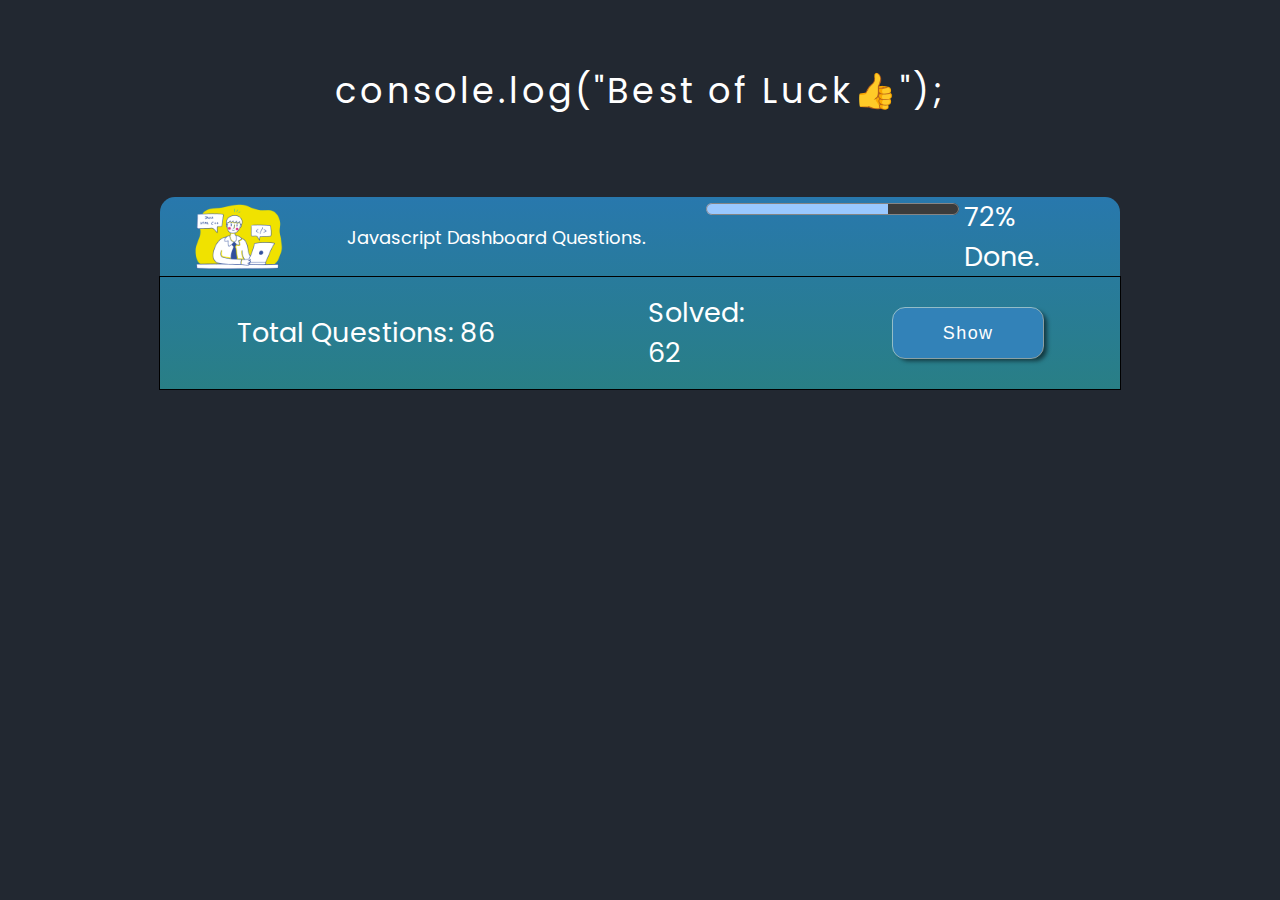
<file: index.html>
<!DOCTYPE html>
<html lang="en">
	<head>
		<meta charset="UTF-8" />
		<meta http-equiv="X-UA-Compatible" content="IE=edge" />
		<meta name="viewport" content="width=device-width, initial-scale=1.0" />

		<!-- Favicons -->
		<link rel="shortcut icon" type="image/x-icon" href="./Images/meeting.ico">

		<!-- Fonts CDN -->
		<style>
			@import url("https://fonts.googleapis.com/css2?family=Poppins:wght@400;500&display=swap");
		</style>

		<link rel="stylesheet" href="./CSS/home-page.css" />

		<title>JS Interview Questions</title>
	</head>
	<body>
		<div id="main-container1" class="main-container">
			<header id="hello-msg">console.log("Best of Luck👍");</header>
			<div class="main-parent">
				<div id="containerHeader1" class="containerHeader">
					<div id="subHeader1" class="subHeaderRows">
						<img src="./Images/lime-programmer-2.png" alt="Java Script file icon." />
						<p class="headerPara">Javascript Dashboard Questions.</p>
						<div id="progress-container">
							<progress class="headerProgressBar" max="100" value="72"></progress>
							<div id="progressText">72% Done.</div>
						</div>
					</div>
					<div id="subHeader2" class="subHeaderRows">
						<p id="subHeader2-para1">Total Questions: 86</p>
						<div id="solved-div">
							<div id="solved-color"></div>
							<p id="solved-para">Solved: 62</p>
						</div>
						<button id="button1" onclick="myFunction()" class="show-text button"></button>
					</div>
				</div>
				<div class="content-div-parent">
					<div id="content-div1" class="no-display">
						<a id="contentBox1" class="contentBox" href="./Indexes/Day-1.html">Day-1</a>
						<a id="contentBox2" class="contentBox" href="./Indexes/Day-1.html">Day-2</a>
						<a id="contentBox3" class="contentBox" href="./Indexes/Day-2">Day-3</a>
						<a id="contentBox4" class="contentBox" href="./Indexes/Day-3">Day-4</a>
						<a id="contentBox5" class="contentBox" href="./Indexes/Day-4">Day-5</a>
						<a id="contentBox6" class="contentBox" href="./Indexes/Day-5">Day-6</a>
					</div>
				</div>
			</div>
		</div>
		<script src="./script.js"></script>
	</body>
</html>
</file>
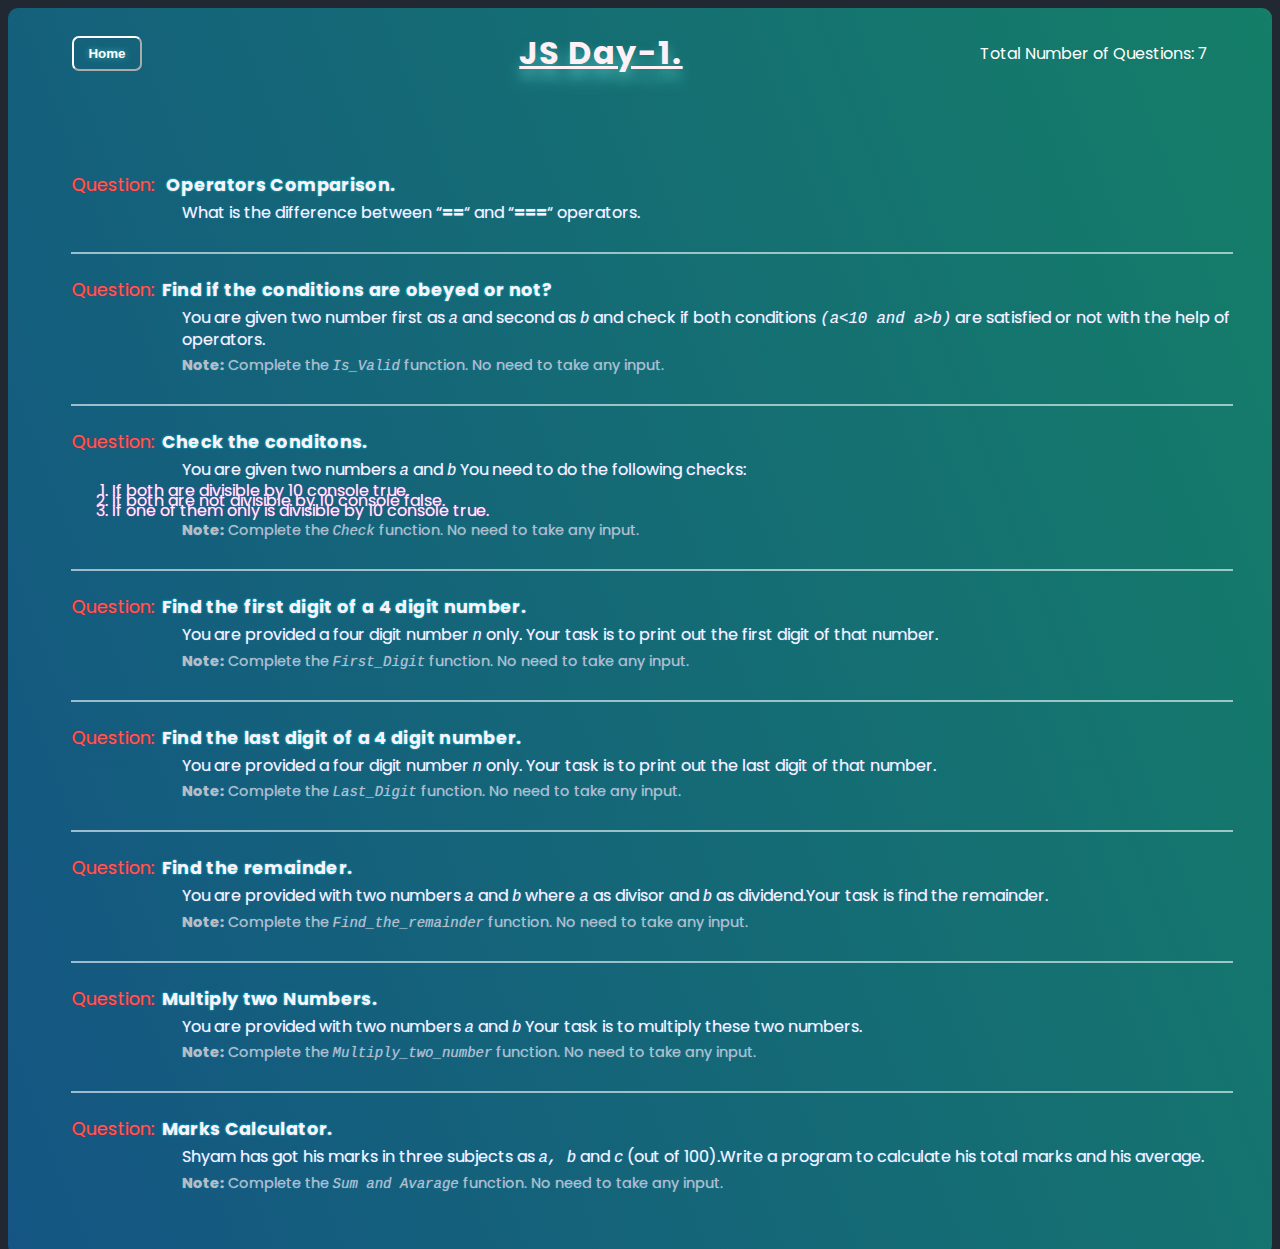
<file: Indexes/Day-1.html>
<!DOCTYPE html>
<html lang="en">
    <head>
        <meta charset="UTF-8" />
        <meta http-equiv="X-UA-Compatible" content="IE=edge" />
        <meta name="viewport" content="width=device-width,  initial-scale=1.0" />

        <!-- Favicons -->
        <link type="image/png" sizes="32x32" rel="icon" href="../Assets/Favicons/1.favicon-32x32.png">

        <link rel="stylesheet" href="../CSS/pages.css" />

        <title>JS Day-1</title>
    </head>
    <body>
        <div class="header-flex">
			<div class="home-btn">
				<a href="../index.html"><button id="button-home">Home</button></a>
			</div>
			<header class="headings">
				<h1 id="h1-heading1">JS Day-1.</h1>
			</header>
			<div id="total-questions">Total Number of Questions: 7</div>
		</div>
        <main>
            <section id="sec1">
                <details id="ans1" class="answers">
                    <summary id="que1" class="questions">
                        &nbsp;<span class="que-name-span"> Operators Comparison.</span>
                        <br />
                        <p class="que-main-para">What is the difference between “<b>==</b>“ and “<b>===</b>“ operators.</p>
                    </summary>
                    <div class="details-flex">
                        <div class="div-flex-child1">Ans:-</div><pre>JavaScript provides both strict(===, !==) and -converting(==, !=) equality comparison. The strict operators take type of variable in consideration, while non-strict operators make type correction/conversion based upon values of variables. The strict operators follow the below conditions for different types,
<ol type="1">
    <li class="ol-items">Two strings are strictly equal when they have the same sequence of characters, length, and same characters in corresponding positions.</li>
    <li class="ol-items">Two numbers are strictly equal when they are numerically equal. i.e, Having the number value. There are two special cases in this,
        <ol type="I">
            <li class="ol-items">NaN is not equal to anything, including NaN.</li>
            <li class="ol-items">Positive and negative zeros are equal to one another.</li>
        </ol>
    </li>
    <li class="ol-items"></li>
    <li class="ol-items"></li>
    <li class="ol-items"></li>
3. Two Boolean operands are strictly equal if both are true or both are false.
4. Two objects are strictly equal if they refer to the same Object.
5. Null and Undefined types are not equal with ===, but equal with ==. i.enull===undefined --> false but null==undefined --> true
</ol>

Some of the example which covers the above cases,
                            
                               0 == false   // true
                               0 === false  // false
                               1 == "1"     // true
                               1 === "1"    // false
                               null == undefined // true
                               null === undefined // false
                               '0' == false // true
                               '0' === false // false
                               []==[] or []===[] //false, refer different objects in memory
                               {}=={} or {}==={} //false, refer different objects in memory</pre></div>
                </details>
                <hr>
                <details id="ans2" class="answers">
                    <summary id="que2" class="questions">
                        &nbsp;<span class="que-name-span">Find if the conditions are obeyed or not?</span>
                        <p class="que-main-para">You are given two number first as <code class="code-var">a</code> and second as <code class="code-var">b</code> and check if both conditions <code class="code-var">(a&lt;10 and a&gt;b)</code> are satisfied or not with the help of operators.</p>
                        <p class="question-note"><strong>Note:</strong> Complete the <code class="code-var">Is_Valid</code> function. No need to take any input.</p>
                    </summary>
                    <div class="details-flex">
                        <div class="div-flex-child1">Ans:-</div>
                        <pre><code>const Is_Valid = (a,b) => {
    if(a &lt; 10 && a > b){
        return 'true';
    }
    else{
        return 'false';
};</code></pre>
                    </div>
                </details>
                <hr>
                <details id="ans3" class="answers">
                    <summary id="que3" class="questions">
                        &nbsp;<span class="que-name-span">Check the conditons.</span>
                        <p class="que-main-para">You are given two numbers <code class="code-var">a</code> and <code class="code-var">b</code> You need to do the following checks:
                            <ol type="1">
                                <li>If both are divisible by 10 console true.</li>
                                <li>If both are not divisible by 10 console false.</li>
                                <li>If one of them only is divisible by 10 console true.</li>
                            </ol>
                        </p>
                        <p class="question-note"><strong>Note:</strong> Complete the <code class="code-var">Check</code> function. No need to take any input.</p>
                    </summary>
                    <div class="details-flex">
                        <div class="div-flex-child1">Ans:-</div>
                        <pre><code>const Check = (A, B) => 
    {
        if(A%10 == 0 && B%10 == 0){
            return 'true';
        }
        else if(A%10 == 0 || B%10 == 0){
            return 'true';
        }
        else{
            return 'false';
        }
};</code></pre>
                    </div>
                </details>
                <hr>
                <details id="ans4" class="answers">
                    <summary id="que4" class="questions">
                        &nbsp;<span class="que-name-span">Find the first digit of a 4 digit number.</span>
                        <p class="que-main-para">You are provided a four digit number <code class="code-var">n</code> only. Your task is to print out the first digit of that number.</p>
                        <p class="question-note"><strong>Note:</strong> Complete the <code class="code-var">First_Digit</code> function. No need to take any input.</p>
                    </summary>
                    <div class="details-flex">
                        <div class="div-flex-child1">Ans:-</div>
                        <pre><code>const First_Digit = (n) => {
    var a = n/1000;
    var b = parseInt(a);
    return b;
};</code></pre>
                    </div>
                </details>
                <hr>
                <details id="ans5" class="answers">
                    <summary id="que5" class="questions">
                        &nbsp;<span class="que-name-span">Find the last digit of a 4 digit number.</span>
                        <p class="que-main-para">You are provided a four digit number <code class="code-var">n</code> only. Your task is to print out the last digit of that number.</p>
                        <p class="question-note"><strong>Note:</strong> Complete the <code class="code-var">Last_Digit</code> function. No need to take any input.</p>
                    </summary>
                    <div class="details-flex">
                        <div class="div-flex-child1">Ans:-</div>
                        <pre><code>const Last_Digit = (n) => {
    var a = n%10;
    return a;
};</code></pre>
                    </div>
                </details>
                <hr>
                <details id="ans6" class="answers">
                    <summary id="que6" class="questions">
                        &nbsp;<span class="que-name-span">Find the remainder.</span>
                        <p class="que-main-para">You are provided with two numbers <code class="code-var">a</code> and <code class="code-var">b</code> where <code class="code-var">a</code> as divisor and <code class="code-var">b</code> as dividend.Your task is find the remainder.</p>
                        <p class="question-note"><strong>Note:</strong> Complete the <code class="code-var">Find_the_remainder</code> function. No need to take any input.</p>
                    </summary>
                    <div class="details-flex">
                        <div class="div-flex-child1">Ans:-</div>
                        <pre><code>const Find_the_remainder = (a,b) => {
    return b%a;
};</code></pre>
                    </div>
                </details>
                <hr>
                <details id="ans7" class="answers">
                    <summary id="que7" class="questions">
                        &nbsp;<span class="que-name-span">Multiply two Numbers.</span>
                        <p class="que-main-para">You are provided with two numbers <code class="code-var">a</code> and <code class="code-var">b</code> Your task is to multiply these two numbers.</p>
                        <p class="question-note"><strong>Note:</strong> Complete the <code class="code-var">Multiply_two_number</code> function. No need to take any input.</p>
                    </summary>
                    <div class="details-flex">
                        <div class="div-flex-child1">Ans:-</div>
                        <pre><code>const Multiply_two_number = (a,b) => {
    return a*b;
};</code></pre>
                    </div>
                </details>
                <hr>
                <details id="ans8" class="answers">
                    <summary id="que8" class="questions">
                        &nbsp;<span class="que-name-span">Marks Calculator.</span>
                        <p class="que-main-para">Shyam has got his marks in three subjects as <code class="code-var">a, b</code> and <code class="code-var">c</code> (out of 100).Write a program to calculate his total marks and his average.</p>
                        <p class="question-note"><strong>Note:</strong> Complete the <code class="code-var">Sum and Avarage</code> function. No need to take any input.</p>
                    </summary>
                    <div class="details-flex">
                        <div class="div-flex-child1">Ans:-</div>
                        <pre><code>const Sum = (A, B, C) =>{
    return A+B+C;
};

const Average = (A, B, C) =>{
    return (A+B+C)/3;
};</code></pre>
                    </div>
                </details>
            </section>
        </main>
    </body>
</html>
</file>
<file: CSS/pages.css>
@import url("https://fonts.googleapis.com/css2?family=Poppins:wght@400;500&display=swap");
html {
	color-scheme: dark;
	background-color: #222831;
	font-family: "Poppins", sans-serif;
}
body {
	background-image: linear-gradient(69deg, rgb(0 153 255 / 40%), rgb(0 255 187 / 40%) 100%);
	border-radius: 10px;
}

main {
	width: 95%;
	margin: 0 auto;
	border-radius: 2em;
	padding-top: 0.1rem;
	padding-right: 0.5rem;
	padding-bottom: 2rem;
	padding-left: 2rem;
	box-sizing: border-box;
}

details {
	margin: 1.5rem 0rem;
	width: fit-content;
}

summary {
	list-style: none;
	cursor: pointer;
}
summary::-webkit-details-marker {
	display: none;
}

details summary::before {
	content: "Question:";
	color: rgb(255 93 93);
	text-shadow: 0 0 1px red;
	font-size: 1.1em;
}
/* details[open] summary::before{
    content:"Ans:";
    color: red; 
} */

.header-flex {
	display: flex;
	flex-flow: row nowrap;
	align-items: center;
	justify-content: space-around;
	margin-inline: 4rem;
	margin-bottom: 3rem;
}

header {
	flex-grow: 1;
	text-decoration: underline;
	letter-spacing: 0.1em;
	text-align: center;
	text-shadow: 0px 9px 13px rgb(130 255 246 / 50%);
	color: rgb(255 240 245);
	margin-left: 5rem;
}

#button-home {
	background: rgb(0 0 0 / 0%);
	border-radius: 7px;
	width: clamp(70px, 60px, 80px);
	height: 35px;
	cursor: pointer;
	font-weight: bold;
	text-shadow: 0px 0px 6px rgb(130 255 246 / 50%);
}

hr {
	border: unset;
	outline: 1px solid rgb(245 255 255 / 60%);
}

p {
	margin-block-start: 5px;
	margin-left: 110px;
	margin-block-end: 5px;
	line-height: 1.3em;
	color: rgb(255 240 245);
	text-shadow: 0 0 1px rgb(72 183 255);
}

.code-var {
	text-transform: lowercase;
	font-style: italic;
	font-size: 1.2em;
	text-transform: none;
}

.details-flex {
	display: flex;
	flex-direction: row;
	flex-wrap: nowrap;
	align-content: center;
	justify-content: flex-start;
	margin: 1rem 0 3rem 22px;
}

.div-flex-child1 {
	width: min-content;
	text-align: center;
	color: rgb(0 5 145);
	text-shadow: 0 0 1px #000d94;
	font-size: 1.1em;
	letter-spacing: 0.1em;
}

pre {
	margin: 0.1rem 1.5rem;
	background-color: rgb(128 128 128 / 1%);
	padding: 10px;
	border-radius: 1rem;
	box-shadow: inset 0px 0px 20px 7px rgb(0 255 247 / 25%);
	/* word-break: break-all; */
	color: white;
	/* text-shadow: 0 0 1px white; */
	font-size: 1.1em;
	white-space: break-spaces;
}

ol,
ul {
	
    line-height: 10px;
    margin-block: 0px;
	color: rgb(255 240 240);
	text-shadow: 0 0 1px rgb(252 72 255);
}

table {
	margin-left: 100px;
}

.que-name-span {
	font-weight: bold;
	font-size: 1.1em;
	color: rgb(255 240 245);
	text-shadow: 0 0 2px #00e6ff;
	letter-spacing: 0.02em;
}

.question-note {
	/* text-decoration: underline; */
	font-size: 0.9em;
	color: rgb(188 188 188);
}

/* #total-questions {
	position: absolute;
	top: 3rem;
	right: 4rem;
} */

.examples {
	height: fit-content;
	width: fit-content;
	margin-left: 120px;
}

/* .home-btn {
	position: relative;
	top: 2rem;
	left: 2rem;
} */

@media only screen and (max-width: 480px) {
	p {
		margin-left: 0;
	}
	pre {
		margin: 0.1rem auto;
	}
	.details-flex {
		flex-flow: column nowrap;
		align-items: flex-start;
		align-content: flex-start;
	}
}

@media only screen and (max-width: 610px) {
	pre {
		white-space: pre-line;
	}
}
</file>
<file: CSS/home-page.css>
/* CSS Reset values */
html {
	box-sizing: border-box;
	font-size: 16px;
	color-scheme: dark;
	background-color: #222831;
}

*,
*:before,
*:after {
	box-sizing: inherit;
}

body,
h1,
h2,
h3,
h4,
h5,
h6,
p,
ol,
ul {
	margin: 0;
	padding: 0;
	font-weight: normal;
	font-family: "Poppins", sans-serif;
	font-size: clamp(2vh ,3vh, 5vh );
}

ol,
ul {
	list-style: none;
}

img {
	width: min(10%, 130px);
	height: auto;
}

/* Custom CSS Values */
a {
	text-decoration: none;
	color: inherit;
}

a:hover {
	box-shadow: 0px 0px 10px #b5fff5;
	text-shadow: 0px 2px 10px #b5fff5;
	background-color: rgb(113 201 206 / 10%);
}

/* Parent containers */
header {
	margin-top: 0;
	margin-inline: auto;
	margin-bottom: 5rem;
	width: fit-content;
	font-size: 1.3em;
	letter-spacing: 0.09em;
}

.main-container {
	/* display: flex;
	flex-direction: column;
	flex-wrap: nowrap; */
	min-width: 60rem;
	margin-top: 4rem;
	max-width: 75%;
	margin-inline: auto;
}

.containerHeader {
	background-image: linear-gradient(180deg, #2878ad, #33ffcb6b 150%);
	border-radius: 15px 15px 0 0;
}

#containerHeader2 {
	background-image: linear-gradient(180deg, rgb(8 131 66 / 68%), rgb(51 255 203 / 10%) 150%);
}

.subHeaderRows {
	width: 100%;
	display: flex;
	flex-flow: row nowrap;
	justify-content: space-around;
	align-items: center;
}

.headerPara {
	font-weight: 400;
	font-size: large;
}

#progress-container {
	display: flex;
	flex-flow: row nowrap;
	justify-content: flex-end;
	width: max(40%, 276px);
}

progress {
	height: 1.5rem;
	width: max(70%, 180px);
	margin-right: 5px;
}

/* Subheader2 Lower Header row */
#subHeader2 {
	padding-block: 1rem;
	outline: 1px solid black;
}

#solved-div {
	width: max(9.5%, 8.5%);
	display: flex;
	flex-flow: row nowrap;
	align-items: center;
	justify-content: space-between;
}

#solved-color {
	width: 15px;
	height: 15px;
	background-color: rgb(0, 183, 0);
	border-radius: 4px;
}

.button {
	font-size: 18px;
	letter-spacing: 0.08em;
	height: 50px;
	width: 150px;
	border-radius: 12px;
	box-shadow: 4px 3px 4px #0000008c;
	background-color: #3282b8;
	border: transparent solid 1px;
	cursor: pointer;
	outline: 1px solid rgb(255 255 255 / 50%);
}

#button2 {
	background-color: rgb(23 157 87);
}

/* Main Content boxes */
.no-display {
	display: none;
}

.show-text::after {
	content: "Show";
	/* color: white; */
}

.hide-text::after {
	content: "Hide";
	/* color: white; */
}

.content-div-parent {
	transition: max-height 1s ease;
}

.main-content {
	display: flex;
	flex-flow: row wrap;
	justify-content: space-around;
	align-content: space-around;
	align-items: center;
	padding-block: 2rem;
	background-image: linear-gradient(360deg, rgb(40 120 173 / 0%), rgb(45 160 170) 150%);
	border-radius: 0 0 30px 30px;
}

.contentBox {
	display: flex;
	flex-flow: row nowrap;
	align-items: center;
	justify-content: center;
	width: max(225px, 20vw);
	height: max(125px, 85px);
	background-color: #71c9ce40;
	margin: 0.75rem 0.5rem;
	border-radius: 10px;
	font-weight: 500;
}

/* 2nd Header main content borders */
#content-div2 {
	border-radius: 0 0 15px 15px;
	background-image: linear-gradient(360deg, rgb(8 131 66 / 68%), rgb(51 255 203 / 10%) 130%);
}
</file>
